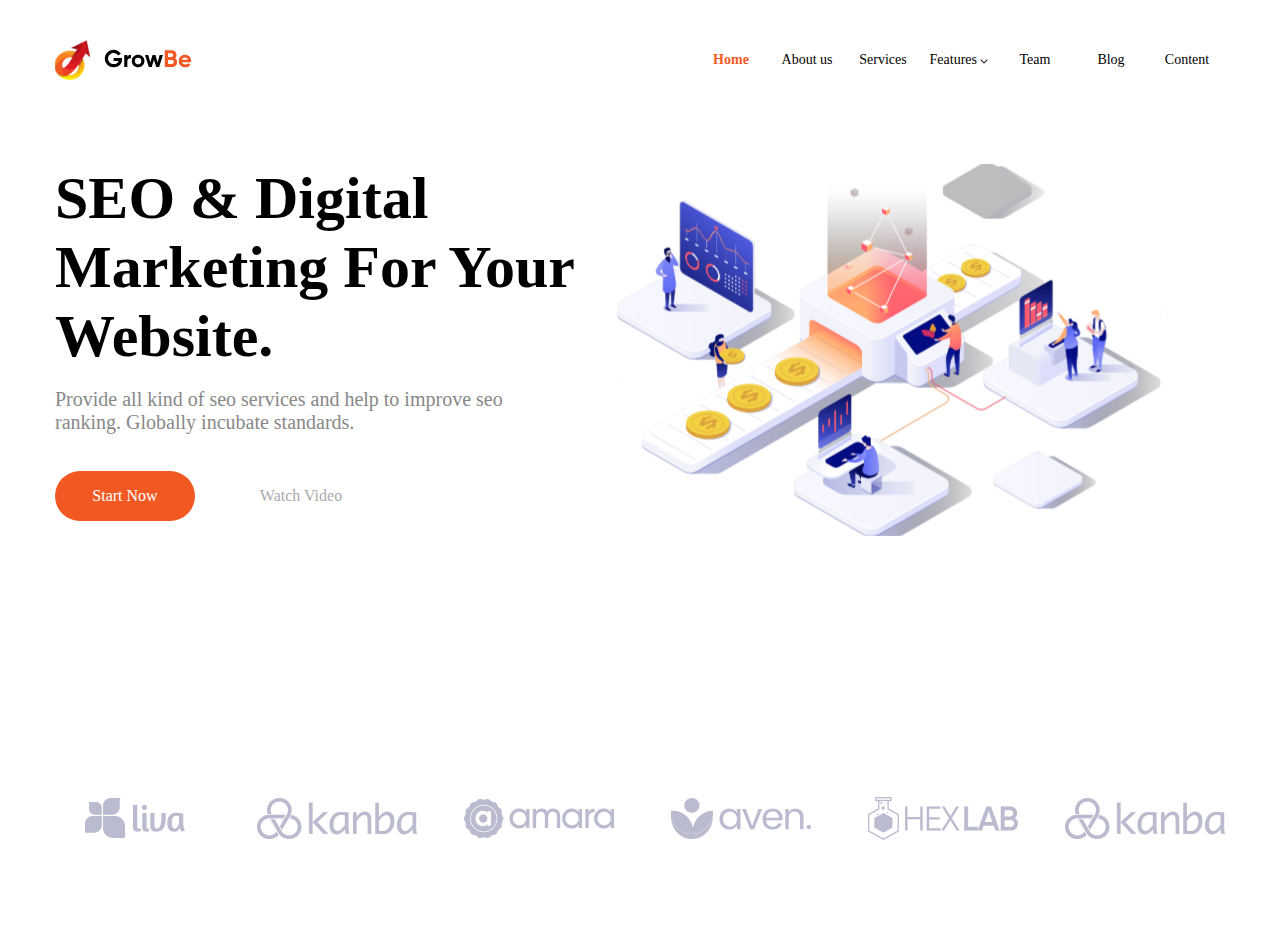
<file: html+css(hw_3)/homework/index.html>
<!DOCTYPE html>
<html lang="en">

<head>
    <meta charset="UTF-8">
    <meta name="viewport" content="width=device-width, initial-scale=1.0">
    <title>Homework 3</title>
    <link rel="stylesheet" href="normalize.css">
    <link rel="stylesheet" href="style.css">
    <link href="https://db.onlinewebfonts.com/c/040a78b437acd0433612f92e61d04a1b?family=Gilroy-Medium" rel="stylesheet">
</head>

<body>
    <header>
        <img src="img/logo.svg" alt="logo" class="header_logo">
        <nav>
            <ul>
                <li><a class="active_menu" href="#">Home</a></li>
                <li><a href="#">About us</a></li>
                <li><a href="#">Services</a></li>
                <li><a href="#">Features&nbsp;<img src="img/arrow.png" alt="arrow"></a></li>
                <li><a href="#">Team</a></li>
                <li><a href="#">Blog</a></li>
                <li><a href="#">Content</a></li>
            </ul>
        </nav>
    </header>
    <div class="top">
        <div class="top_content">
            <h1>SEO & Digital Marketing For Your Website.</h1>
            <p>Provide all kind of seo services and help to improve seo ranking. Globally incubate standards.</p>
            <div class="top_buttons">
                <button id="start_now">Start Now</button>
                <button id="watch_video">Watch Video</button>
            </div>
        </div>
        <div class="top_image">
            <img src="img/image.svg" alt="image">
        </div>

    </div>

    <div class="logo">
        <img src="img/logo1.png" alt="logo 1">
        <img src="img/logo2.png" alt="logo 2">
        <img src="img/logo3.png" alt="logo 3">
        <img src="img/logo4.png" alt="logo 4">
        <img src="img/logo5.png" alt="logo 5">
        <img src="img/logo6.png" alt="logo 6">
    </div>
</body>

</html>
</file>
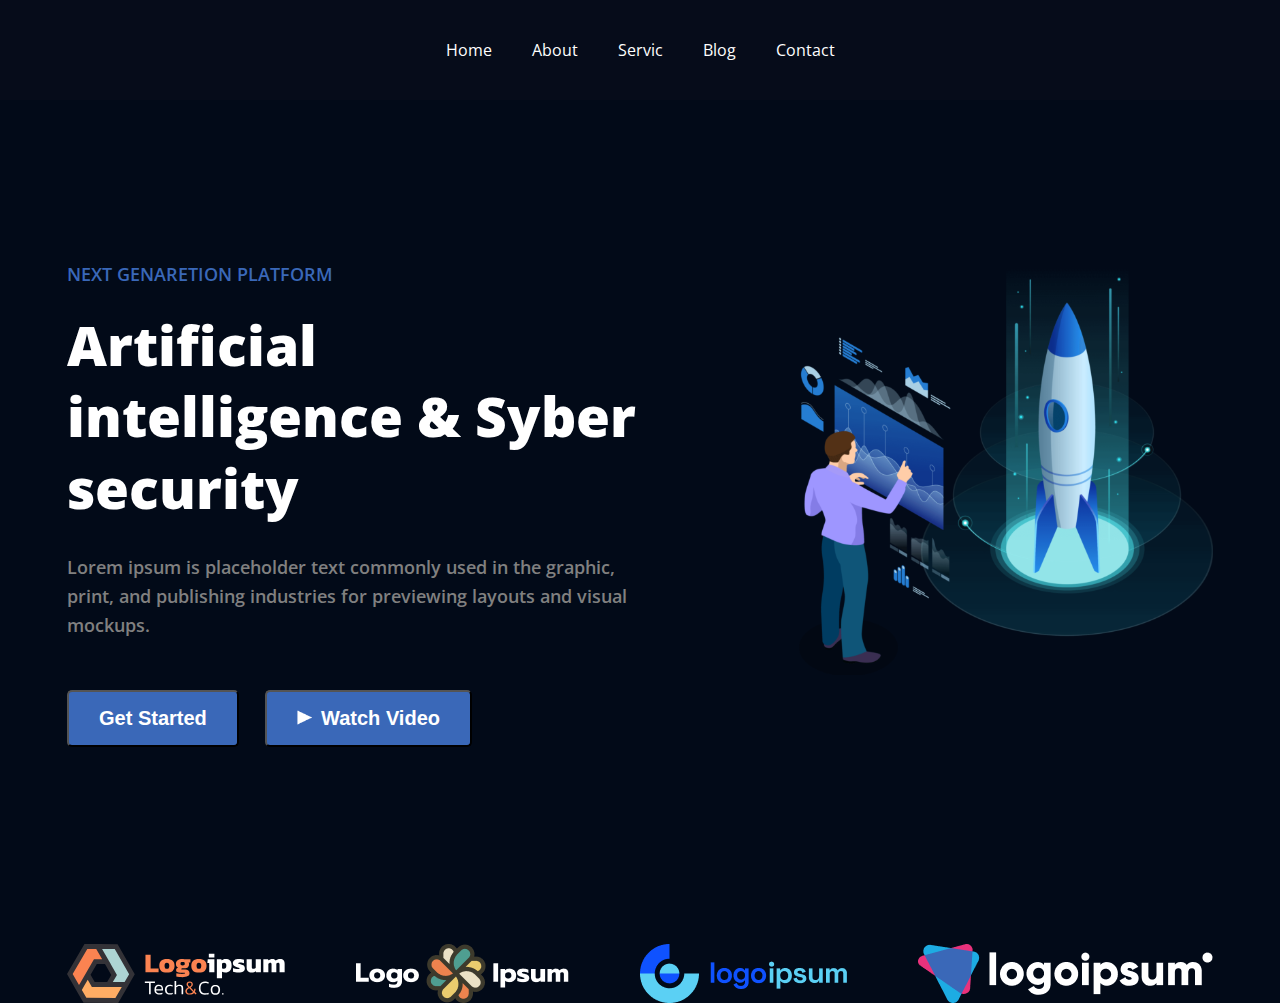
<file: html+css(hw_3)/seminar_site/index.html>
<!DOCTYPE html>
<html lang="en">

<head>
    <meta charset="UTF-8">
    <meta name="viewport" content="width=device-width, initial-scale=1.0">
    <title>Lesson 3</title>
    <link rel="stylesheet" href="style.css">
    <link href='https://fonts.googleapis.com/css?family=Open Sans' rel='stylesheet'>

</head>

<body>
    <header>
        <div class="header_menu_container">
            <a href="#">Home</a>
            <a href="#">About</a>
            <a href="#">Servic</a>
            <a href="#">Blog</a>
            <a href="#">Contact</a>
        </div>
    </header>

    <div class="content">
        <div class="rocket">
            <div class="content_text">
                <h4>Next genaretion platform</h4>
                <h1>Artificial intelligence & Syber security</h1>
                <p>Lorem ipsum is placeholder text commonly used in the graphic, print, and publishing industries for
                    previewing layouts and visual mockups.</p>
                <button><span>Get Started</span></button>
                <button>
                    <img src="img/play.png" alt="play">
                    <span>&nbsp;Watch Video</span>
                </button>
            </div>
            <div class="content_img">
                <img src="img/rocket.svg" alt="rocket">
            </div>
        </div>
        <div class="logo">
            <img src="img/group_400.svg" alt="logo 2">
            <img src="img/group_401.png" alt="logo 1">
            <img src="img/group_402.png" alt="logo 3">
            <img src="img/group_403.png" alt="logo 4">
        </div>

    </div>
</body>

</html>
</file>
<file: html+css(hw_3)/homework/style.css>
* {
    margin: 0;
    padding: 0;
}

body {
    max-width: 1170px;
    margin-inline: auto;
    display: flex;
    flex-direction: column;
    align-items: center;
    font-family: "Gilroy-Medium";
}

header {
    width: 100%;
    display: flex;
    justify-content: space-between;
    padding-top: 40px;
}

header .header_logo {
    width: 137px;
    height: 40px;
}


header nav ul {
    display: flex;
    list-style-type: none;
    justify-content: space-between;
}

header nav ul li a{
    color: #000;
    display: inline-block;
    width: 76px;
    line-height: 40px;
    text-align: center;
    text-decoration: none;
    font-size: 14px;
    font-weight: 500;
}

header nav ul li .active_menu {
    color: #F25822;
    font-weight: 600;
}

.top {
    width: 100%;
    display: flex;
    justify-content: space-between;
    margin-top: 84px;
    margin-bottom: 162px;
}

@media screen and (max-width: 800px)  {
    .top {
        flex-direction: column-reverse;
    }
}

.top .top_content h1 {
    font-size: 60px;
    font-weight: 600;
    margin: 0;
}

.top .top_content p{
    margin-top: 17px;
    font-weight: 500;
    font-size: 20px;
    max-width: 466px;
    color: #888888;
}

.top .top_content .top_buttons {
    margin-top: 37px;
    display: flex;
    gap: 36px;
}

.top .top_content .top_buttons button {
    width: 140px;
    height: 50px;
    border-radius: 50px;
    border: none;
}

.top .top_content .top_buttons #start_now {
    background-color: #F25822;
    color:#fff;
}

.top .top_content .top_buttons #watch_video {
    color: #AAAAAA;
    background-color: #fff;
}

.top .top_image img {
    width: 610px;
    height: 372px;
    vertical-align: middle;
}

.logo {
    width: 100%;
    display: flex;
    flex-wrap: wrap;
    justify-content: space-between;
    padding: 96px 0;
}
</file>
<file: html+css(hw_3)/seminar_site/style.css>
* {
    margin: 0;
    padding: 0;
}

body{
    background-color: #020A18;
    color: white;
    font-family: 'Open Sans';
    font-size: 22px;
}

header {
    width: 100%;
    height: 100px;
    background-color: #060c1a;
}

header .header_menu_container {
    display: flex;
    flex-direction: row;
    align-items: center;
    justify-content: center;
    height: 100%;
}
header .header_menu_container a{
    padding-left: 20px;
    padding-right: 20px;
    text-decoration: none;
    font-size: 16px;
    color: white;
}

.content {
    width: 1146px;
    margin: 0 auto;
    padding-top: 160px;
}

.content .rocket {
    width: 100%;
    display: flex;
    flex-direction: row;
    gap: 160px;
}

.content .rocket .content_text h4{
    color: #3A68B8;
    text-transform: uppercase;
    font-size: 18px;
    font-style: normal;
    font-weight: 600;
    line-height: 160%;
    text-transform: uppercase;
}

.content .rocket .content_text h1{
    padding-top: 20px;
    font-size: 55px;
    font-style: normal;
    font-weight: 800;
    line-height: 130%;
}
.content .rocket .content_text p{
    padding-top: 30px;
    color: grey;
    font-size: 18px;
    font-style: normal;
    font-weight: 600;
    line-height: 160%;
}

.content .rocket .content_img img{
    height: 415px;
    width: 414px;
}

.content .rocket .content_text button{
    padding: 15px 30px;
    margin-top: 50px;
    margin-right: 20px;
    background-color: #3A68B8;
    border-radius: 5px;

}
.content .rocket .content_text button span{
    font-size: 20px;
    font-weight: 600;
    color: white;
}
.content .rocket .content_text button img{
    width: 15px;
    height: 15px;
}


.content .logo {
    width: 100%;
    padding-top: 197px;
    height: 59px;
    display: flex;
}
.content .logo img{
    padding-right: 71px;
}
</file>
